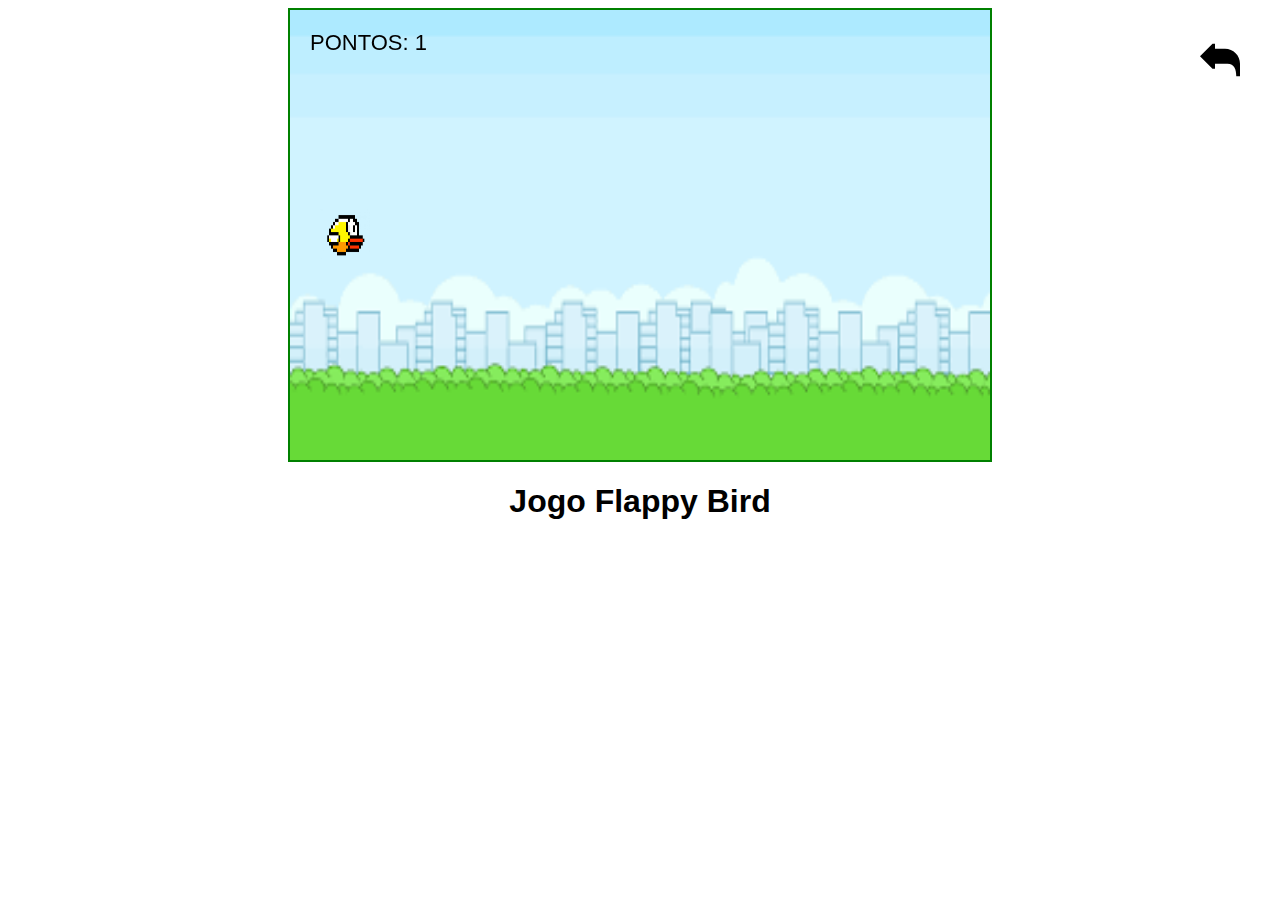
<file: projects/Flappy-Bird/index.html>
<!DOCTYPE html>

<html lang="pt-BR">

<head>
    <meta charset="UTF-8">
    <meta http-equiv="X-UA-Compatible" content="IE=edge">
    <meta name="viewport" content="width=device-width, initial-scale=1.0">
    <title>Flappy Bird do Davi SVC</title>

    <style>
        body {
            font-family: Arial, Helvetica, sans-serif;
            text-align: center;
            user-select: none;
        }

        body > a {
            position: absolute;
            z-index: 999;
            top: 40px;
            right: 40px;
        }

        body > a img {
            width: 40px;
        }
        
        canvas {
            display: block;
            margin: 0 auto;
            position: relative;
        }
    </style>

</head>

<body onload="start()">
    <canvas id="cnv" width="700" height="450" style="border: 2px solid green">
    </canvas>
    <a href="../../aps.html"><img src="../../assets/svg/return-back-svgrepo-com-black.svg" /></a>
    
    <h1>Jogo Flappy Bird</h1>

    <script>
        var refCanvas = document.getElementById("cnv")
        var ctx = refCanvas.getContext("2d");
        var passaro = new Image(); // Atributo para imagem
        var aceleracao = 0;
        var pontos;

        var framesInterval;

        var posicPassaro = {
            x: 30,
            y: refCanvas.height / 2 - 40
        }

        var tamanhoPassaro = {
            larg: 50, 
            alt: 50
        }

        var posicTroncoA = {
            x: refCanvas.width + 110,
            y: -80
        }

        var posicTroncoB = {
            x: refCanvas.width + 110,
            y: posicTroncoA.y + 350
        }

        var tamanhoTroncoA = {
            larg: 110,
            alt: 280
        }

        var tamanhoTroncoB = {
            larg: 110,
            alt: 280
        }

        var fundo = new Image();
        var troncoA = new Image();
        var troncoB = new Image();

        // Vamos criar as funções que utilizaremos no game.
        // Funções/Métodos são agrupamentos de instruções.
        // para realizar algo (função) específica, temos
        // as funções: start(); desenhar(); e movimento();

        function start () {
            pontos = 0;
            posicPassaro.y = refCanvas.height / 2 - 40;
            posicTroncoA.x = refCanvas.width + 100;
            posicTroncoB.x = refCanvas.width + 100;
            aceleracao = 0;

            // Definições de atributos e demais elementos
            fundo.src = 'images/fundo.png';
            troncoA.src = 'images/troncoA.png';
            troncoB.src = 'images/troncoB.png';
            passaro.src = 'images/passaro.png';

            addEventListener('mousedown', voar);
            framesInterval = setInterval(desenhar, 20);
        } // Fim da função

        function desenhar () {
            pontos += 0.09;
            posicTroncoA.x--;
            posicTroncoB.x--;
            aceleracao += 0.15;
            posicPassaro.y += aceleracao;
            colisao();
            repetirObstaculo();

            ctx.clearRect(0, 0, 800, 800);

            ctx.beginPath(); // Inicia o desenho
            ctx.drawImage(fundo, 0, 0, 700, 460);
            ctx.drawImage(passaro, posicPassaro.x, posicPassaro.y, tamanhoPassaro.larg, tamanhoPassaro.alt) // Carregar imagem
            ctx.drawImage(troncoA, posicTroncoA.x, posicTroncoA.y, tamanhoTroncoA.larg, tamanhoTroncoA.alt);
            ctx.drawImage(troncoB, posicTroncoB.x, posicTroncoB.y , tamanhoTroncoB.larg, tamanhoTroncoB.alt);
            ctx.font = "22px Arial";
            ctx.fillStyle = "black";
            ctx.fillText("PONTOS: " + parseInt(pontos), 20, 40);
            ctx.closePath(); // Encerra o desenho

        } // Fim da função desenhar

        function voar () {
            aceleracao = 4;
            aceleracao = -aceleracao;

        } // Fim da função desenhar

        function colisao () {
            if (posicPassaro.y < 0) {
                posicPassaro.y = 0;
                aceleracao = 1;
            }

            if (posicPassaro.y + tamanhoPassaro.alt> refCanvas.height) {
                alert('Game over');
                clearInterval(framesInterval);
                start();
            }

        } // Fim da função colisão

        function repetirObstaculo () {
            if (posicTroncoA.x + 80 < 0) {
                posicTroncoA.y = -80;
                posicTroncoB.y = posicTroncoA.y + 350;
                posicTroncoA.x = refCanvas.width + 110;
                posicTroncoB.x = refCanvas.width + 110;
                let randomNumber = 50 * Math.random();
                let cimaBaixo = Math.random();
                console.log(cimaBaixo);

                if (cimaBaixo > 0.5) {
                    posicTroncoA.y -= randomNumber;
                    posicTroncoB.y -= randomNumber;
                } else {
                    posicTroncoA.y += randomNumber;
                    posicTroncoB.y += randomNumber;
                }
                
            }

            

        }

        start();
        desenhar();

        
    </script>

</body>

</html>
</file>
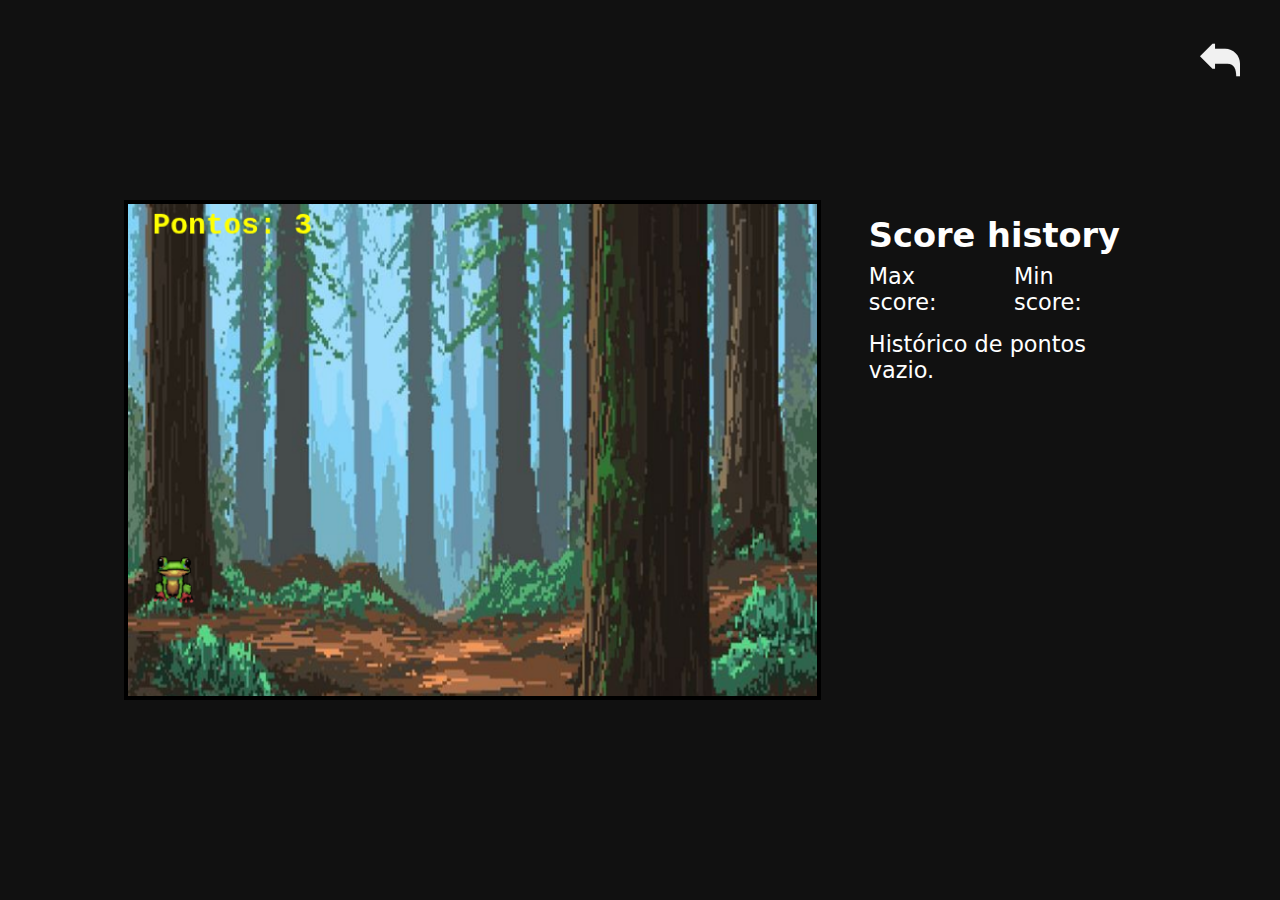
<file: projects/FrogTECDS/index.html>
<!DOCTYPE html>
<html lang="pt-br">

<head>
    <meta charset="UTF-8">
    <meta name="viewport" content="width=device-width, initial-scale=1.0">

    <link href="css/style.css" rel="stylesheet" />

    <title>FrogTECDS</title>
</head>

<body onload="start()">
    <a href="../../aps.html"><img src="../../assets/svg/return-back-svgrepo-com.svg"/></a>
    <div class="app">
        <canvas id="cnv" width="700" height="500"></canvas>
        <div class="score">
            <h2>Score history</h2>
            <div class="scoreboard">
                <div id="max-score">
                    <p>Max score: </p><span></span>
                </div>
                <div id="min-score">
                    <p>Min score: </p><span></span>
                </div>
            </div>
            <ul id="score-all">
                <li>
                    <p>100</p>
                </li>
            </ul>
        </div>
    </div>

    <script src="js/script.js"></script>
</body>

</html>
</file>
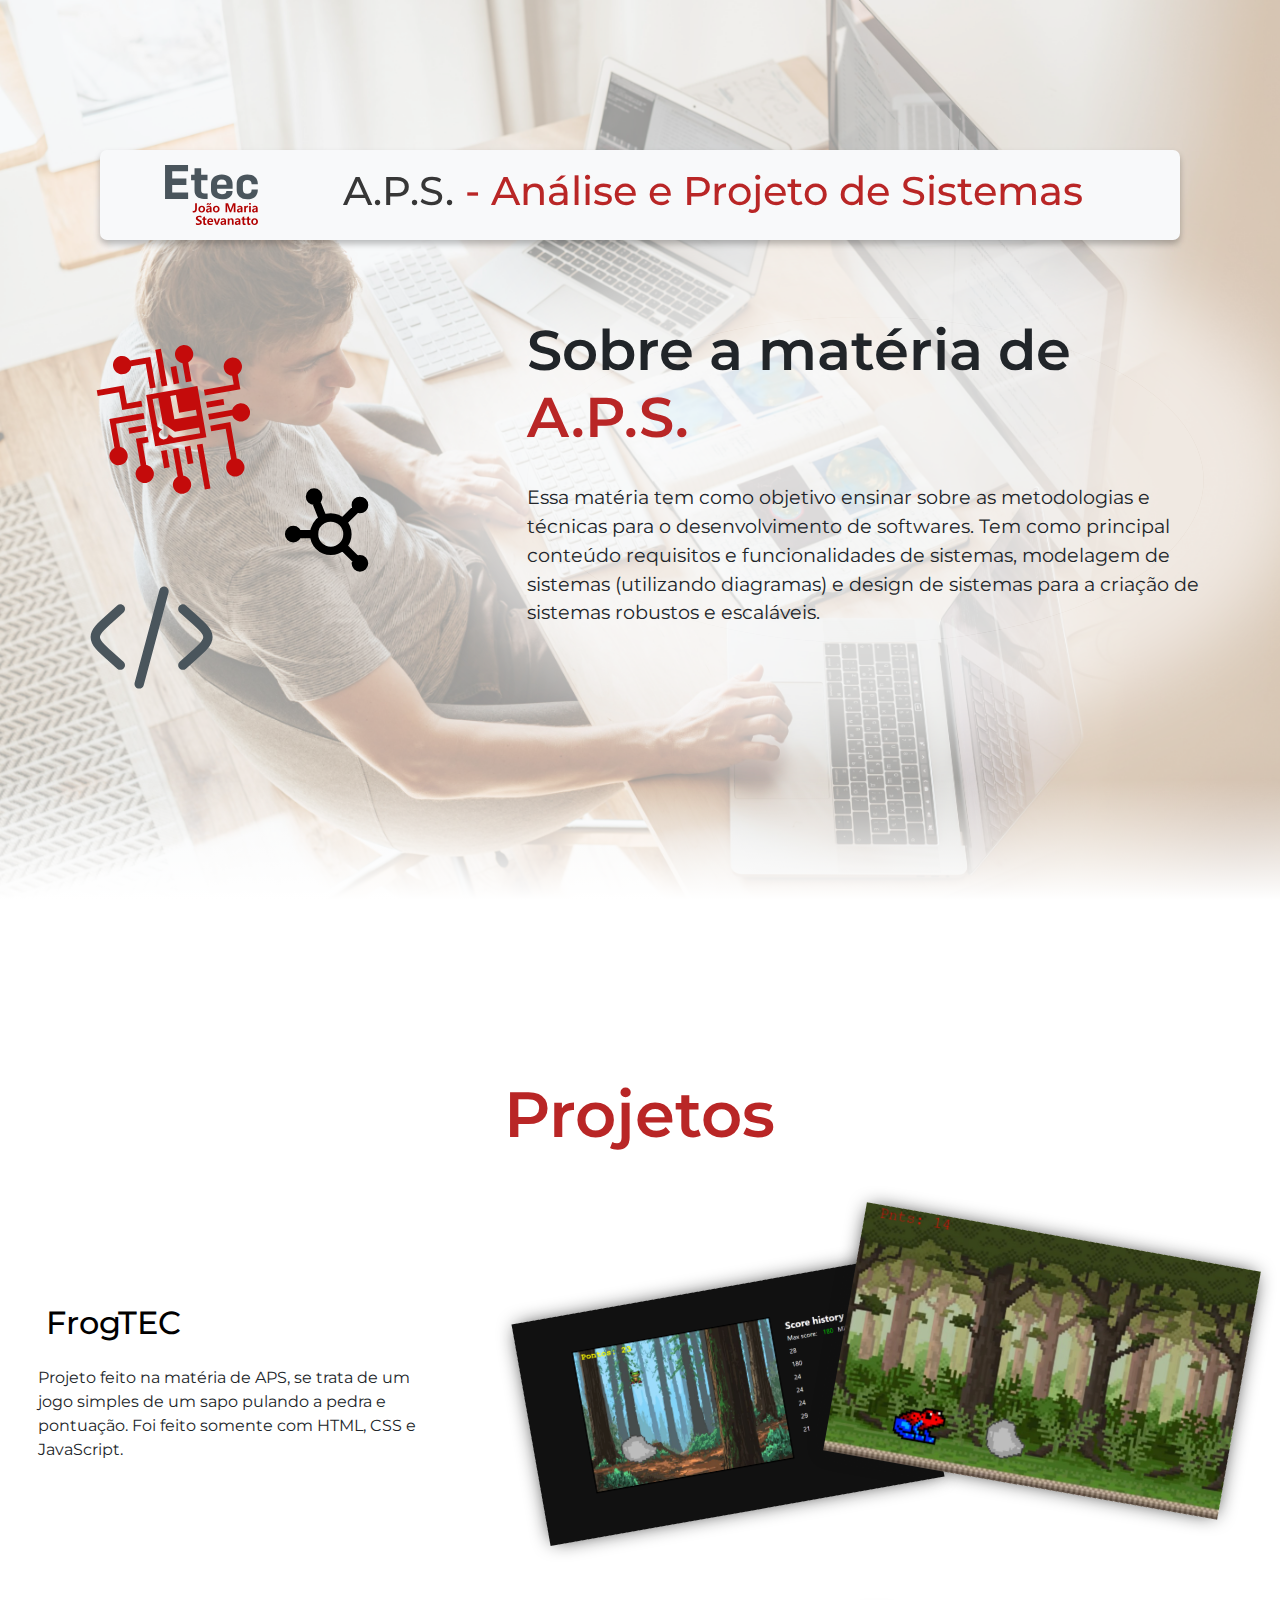
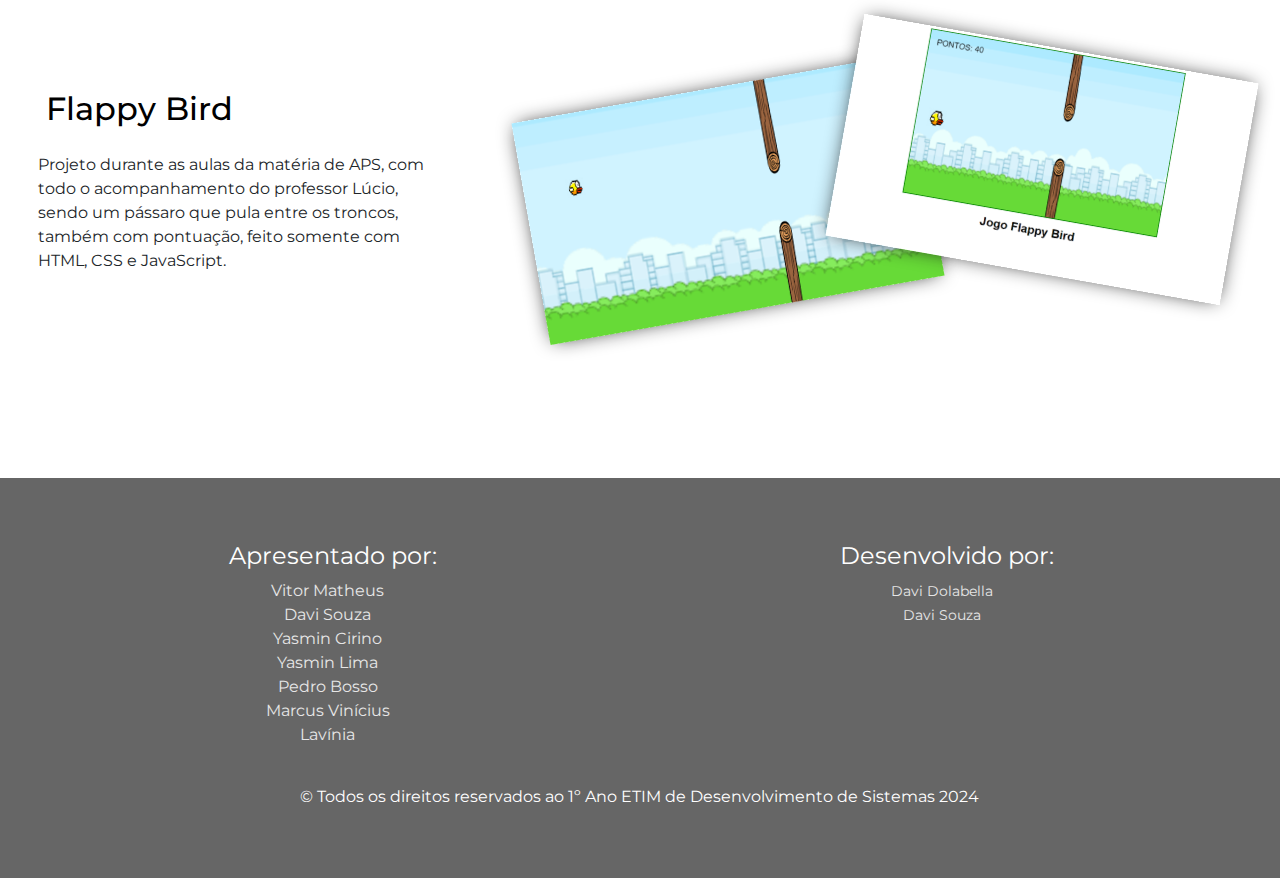
<file: aps.html>
<!DOCTYPE html>
<html lang="pt-br">

<head>
    <meta charset="UTF-8">
    <meta name="viewport" content="width=device-width, initial-scale=1.0">
    <title>Projeto Feira de Ciências 1ºC</title>

    <!-- Importing styles -->
    <link href="css/bootstrap.min.css" rel="stylesheet">
    <link rel="stylesheet" href="css/style.css">
    <link rel="stylesheet" href="css/aps.css" />

</head>

<body>
    <header>
        <nav class="navbar navbar-custom navbar-expand-lg bg-body-tertiary fixed-top px-3 py-2 ">
            <div class="container">
                <img src="assets/svg/EtecLogo.svg" class="EtecLogo ms-3">
                <ul class="navbar-nav nav-items ms-auto mb-1 current" id="menu">
                    <li class="nav-item">
                        <a href="index.html" class="nav-link">HOME</a>
                    </li>
                    <li class="nav-item">
                        <a href="#" class="nav-link selected">ANÁLISE E PROJETO DE SISTEMAS</a>
                    </li>
                    <li class="nav-item">
                        <a href="tpa.html" class="nav-link">TÉCNICAS DE PROGRAMAÇÃO E ALGORITMOS</a>
                    </li>
                    <li class="nav-item">
                        <a href="pw.html" class="nav-link">PROGRAMAÇÃO WEB</a>
                    </li>
                </ul>
                <h1 class="text-center Etim me-5" id="Etim"><span>A.P.S.</span> - Análise e Projeto de Sistemas</h1>
            </div>
        </nav>
    </header>
    <section class="first-section">
        <div class="light-bg"></div>
        <div class="container">
            <div class="svg-group">
                <img src="assets/svg/processor-svgrepo-com.svg" alt="processor-svg" id="processor-svg" />
                <img src="assets/svg/chart-network-svgrepo-com.svg" alt="chart-svg" id="chart-svg" />
                <img src="assets/svg/code-svgrepo-com.svg" alt="code-svg" id="code-svg" />
            </div>
            <div class="hero-content">
                <h1 class="hero-content-text">Sobre a matéria de <span>A.P.S.</span></h1>
                <p class="hero-content-text">
                    Essa matéria tem como objetivo ensinar sobre as metodologias e técnicas para o desenvolvimento de softwares. Tem como principal conteúdo requisitos e funcionalidades de sistemas, modelagem de sistemas (utilizando diagramas) e design de sistemas para a criação de sistemas robustos e escaláveis.
                </p>
            </div>
        </div>
    </section>
    <section class="second-section">
        <div class="container">
            <h1>Projetos</h1>
            <div class="projects">
                <div class="project-single">
                    <div class="project-content">
                        <h2><a href="projects/FrogTECDS/index.html">FrogTEC</a></h2>
                        <p>
                            Projeto feito na matéria de APS, se trata de um jogo simples de um sapo pulando a pedra e pontuação. Foi feito somente com HTML, CSS e JavaScript.
                        </p>
                    </div>
                    <div class="project-images">
                        <img src="assets/images/frogtec-davisvc.png" alt="frogtec-davisvc" />
                        <img src="assets/images/frogtec-davimd.jpg" alt="frogtec-davisvc" />
                    </div>
                </div>

                <div class="project-single">
                    <div class="project-content">
                        <h2><a href="projects/Flappy-Bird/index.html">Flappy Bird</a></h2>
                        <p>
                            Projeto durante as aulas da matéria de APS, com todo o acompanhamento do professor Lúcio, sendo um pássaro que pula entre os troncos, também com pontuação, feito somente com HTML, CSS e JavaScript.
                        </p>
                    </div>
                    <div class="project-images">
                        <img src="assets/images/flap-bird-davisvc.png" alt="frogtec-davisvc" />
                        <img src="assets/images/flap-bird-davisvc-2.png" alt="frogtec-davisvc" />
                    </div>
                </div>
            </div>
        </div>
    </section>
    <footer>
        <div class="container text-center">
          <div class="row mb-4">
            <div class="apresentadores col-6">
              <h2>Apresentado por:</h2>
              <ul>
                <li>Vitor Matheus</li>
                <li>Davi Souza</li>
                <li>Yasmin Cirino</li>
                <li>Yasmin Lima</li>
                <li>Pedro Bosso</li>
                <li>Marcus Vinícius</li>
                <li>Lavínia </li>
              </ul>
            </div>
            <div class="desenvolvedores col-6">
              <h2>Desenvolvido por:</h2>
              <ul>
                <li><a target="_blank" href="https://github.com/davimdolabella">Davi Dolabella</a></li>
                <li><a target="_blank" href="https://github.com/DevDaviSVC">Davi Souza</a></li>
              </ul>
            </div>
          </div>
          <h2>
            &copy; Todos os direitos reservados ao 1º Ano ETIM de Desenvolvimento de Sistemas 2024
          </h2>
        </div>
      </footer>
    <script src="js/bootstrap.bundle.min.js" crossorigin="anonymous"></script>
    <script src="js/script.js"></script>
</body>

</html>
</file>
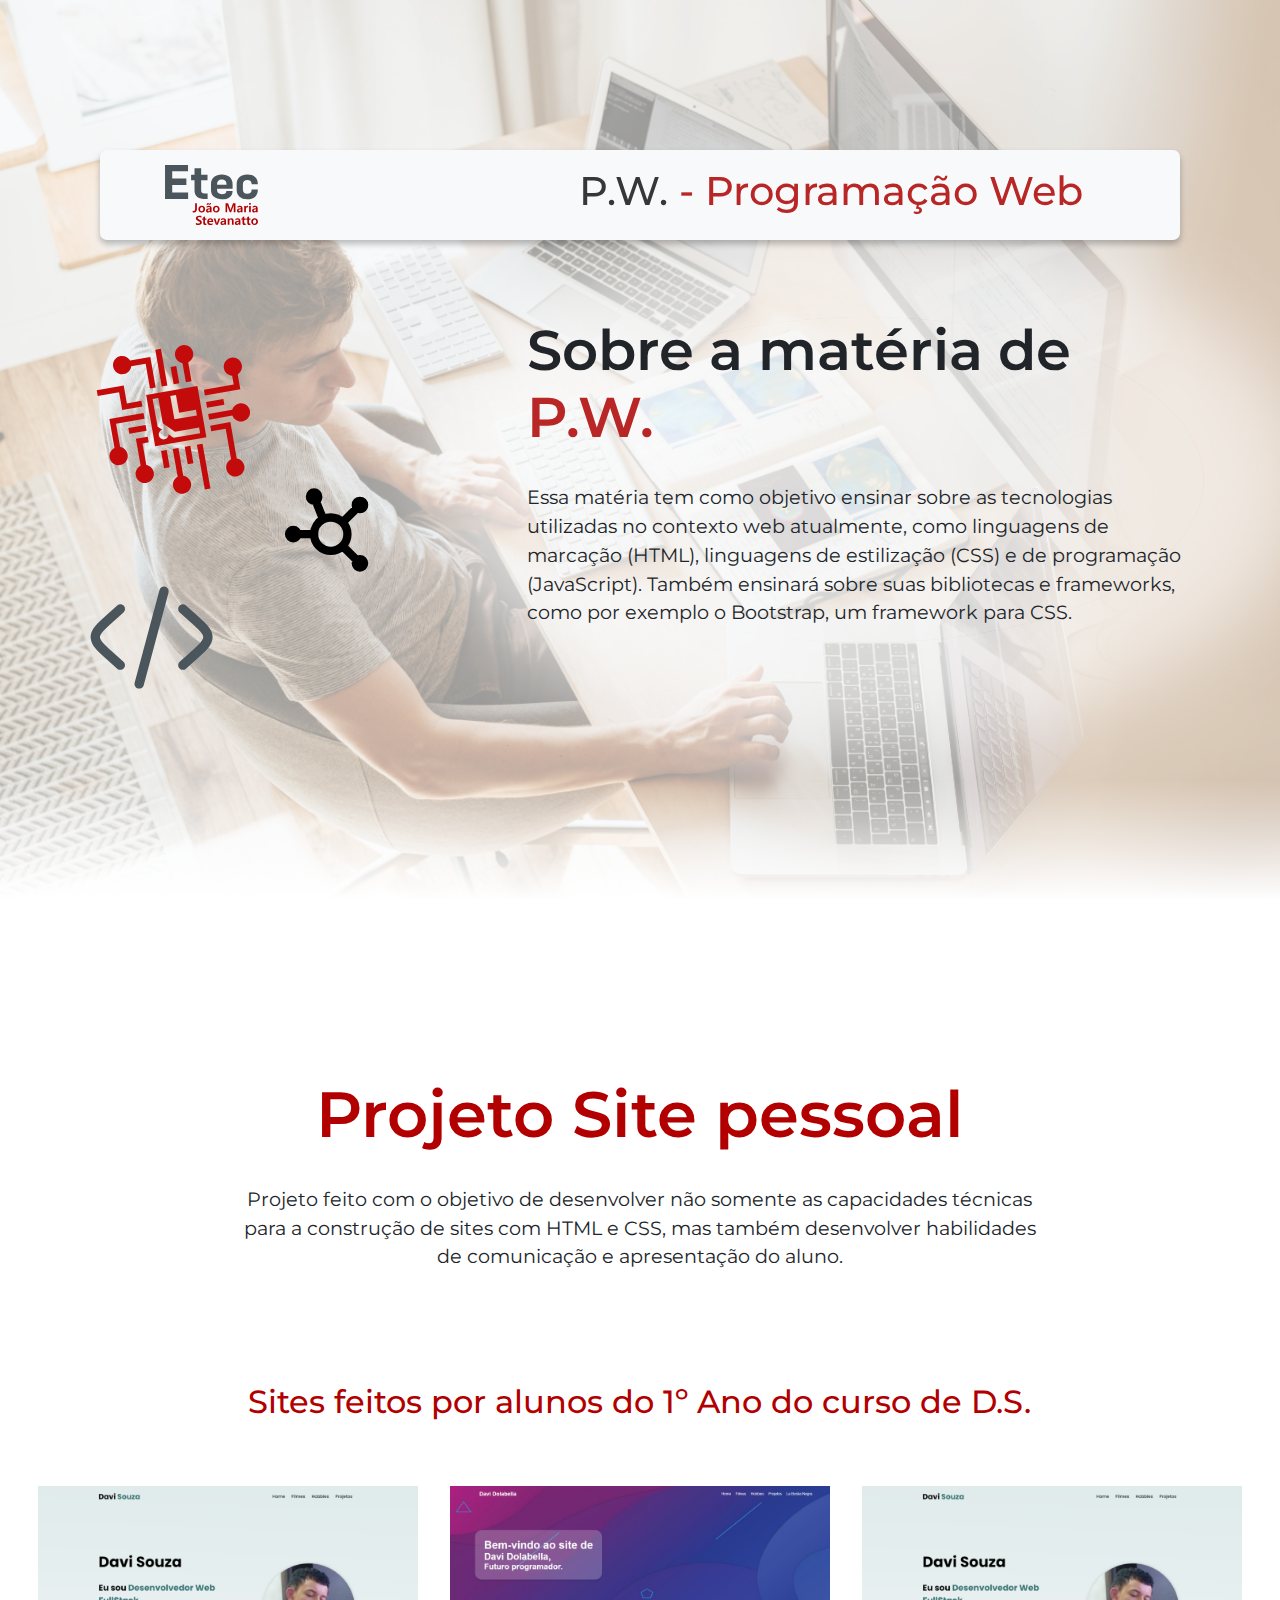
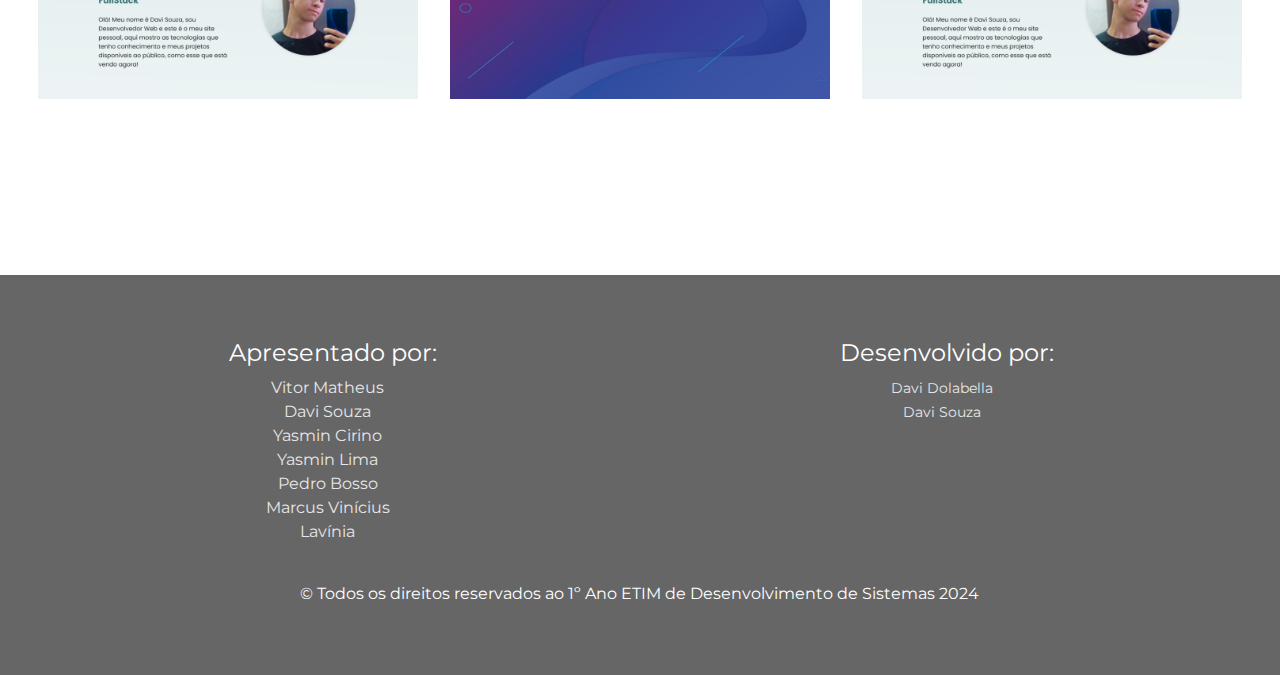
<file: pw.html>
<!DOCTYPE html>
<html lang="pt-br">

<head>
    <meta charset="UTF-8">
    <meta name="viewport" content="width=device-width, initial-scale=1.0">
    <title>Projeto Feira de Ciências 1ºC</title>

    <!-- Importing styles -->
    <link href="css/bootstrap.min.css" rel="stylesheet">
    <link rel="stylesheet" href="css/style.css">
    <link rel="stylesheet" href="css/pw.css" />

</head>

<body>
    <header>
        <nav class="navbar navbar-custom navbar-expand-lg bg-body-tertiary fixed-top px-3 py-2 ">
            <div class="container">
                <img src="assets/svg/EtecLogo.svg" class="EtecLogo ms-3">
                <ul class="navbar-nav nav-items ms-auto mb-1 current" id="menu">
                    <li class="nav-item">
                        <a href="index.html" class="nav-link">HOME</a>
                    </li>
                    <li class="nav-item">
                        <a href="aps.html" class="nav-link">ANÁLISE E PROJETO DE SISTEMAS</a>
                    </li>
                    <li class="nav-item">
                        <a href="tpa.html" class="nav-link">TÉCNICAS DE PROGRAMAÇÃO E ALGORITMOS</a>
                    </li>
                    <li class="nav-item">
                        <a href="#" class="nav-link selected">PROGRAMAÇÃO WEB</a>
                    </li>
                </ul>
                <h1 class="text-center Etim me-5" id="Etim"><span>P.W.</span> - Programação Web</h1>
            </div>
        </nav>
    </header>
    <section class="first-section">
        <div class="light-bg"></div>
        <div class="container">
            <div class="svg-group">
                <img src="assets/svg/processor-svgrepo-com.svg" alt="processor-svg" id="processor-svg" />
                <img src="assets/svg/chart-network-svgrepo-com.svg" alt="chart-svg" id="chart-svg" />
                <img src="assets/svg/code-svgrepo-com.svg" alt="code-svg" id="code-svg" />
            </div>
            <div class="hero-content">
                <h1 class="hero-content-text">Sobre a matéria de <span>P.W.</span></h1>
                <p class="hero-content-text">
                    Essa matéria tem como objetivo ensinar sobre as tecnologias utilizadas no contexto web atualmente,
                    como linguagens de marcação (HTML), linguagens de estilização (CSS) e de programação (JavaScript).
                    Também ensinará sobre suas bibliotecas e frameworks, como por exemplo o Bootstrap, um framework para
                    CSS.
                </p>
            </div>
        </div>
    </section>
    <section class="second-section">
        <div class="container">
            <div class="header">
                <h1>Projeto Site pessoal</h1>
                <p>
                    Projeto feito com o objetivo de desenvolver não somente as capacidades técnicas para a construção de
                    sites com HTML e CSS, mas também desenvolver habilidades de comunicação e apresentação do aluno.
                </p>
            </div>
            <h2 class="text-center">
                Sites feitos por alunos do 1º Ano do curso de D.S.
            </h2>
            <div class="project-images">
                <div>
                    <img src="assets/images/site-pessoal-davisvc.png"/>
                </div>
                <div>
                    <img src="assets/images/site-pessoal-davimd.png"/>
                </div>
                <div>
                    <img src="assets/images/site-pessoal-davisvc.png"/>
                </div>
            </div>
        </div>
    </section>
    <footer>
        <div class="container text-center">
          <div class="row mb-4">
            <div class="apresentadores col-6">
              <h2>Apresentado por:</h2>
              <ul>
                <li>Vitor Matheus</li>
                <li>Davi Souza</li>
                <li>Yasmin Cirino</li>
                <li>Yasmin Lima</li>
                <li>Pedro Bosso</li>
                <li>Marcus Vinícius</li>
                <li>Lavínia </li>
              </ul>
            </div>
            <div class="desenvolvedores col-6">
              <h2>Desenvolvido por:</h2>
              <ul>
                <li><a target="_blank" href="https://github.com/davimdolabella">Davi Dolabella</a></li>
                <li><a target="_blank" href="https://github.com/DevDaviSVC">Davi Souza</a></li>
              </ul>
            </div>
          </div>
          <h2>
            &copy; Todos os direitos reservados ao 1º Ano ETIM de Desenvolvimento de Sistemas 2024
          </h2>
        </div>
      </footer>
    <script src="js/bootstrap.bundle.min.js" crossorigin="anonymous"></script>
    <script src="js/script.js"></script>
</body>

</html>
</file>
<file: projects/FrogTECDS/css/style.css>
* {
    margin: 0;
    padding: 0;
    box-sizing: border-box;
}

:root {
    font-family: system-ui, -apple-system, BlinkMacSystemFont, 'Segoe UI', Roboto, Oxygen, Ubuntu, Cantarell, 'Open Sans', 'Helvetica Neue', sans-serif;
    scroll-behavior: smooth;
    color: white;
}

html, body {
    background-color: #111;
}

body > a {
    position: absolute;
    right: 40px;
    top: 40px;
}

body > a img {
    width: 40px;
}

.app {
    display: flex;
    position: absolute;
    top: 50%;
    left: 50%;
    transform: translate(-50%, -50%);
    gap: 2rem;
}

canvas {
    display: block;
    border: 4px solid black;
    width: 700px;
    height: 500px;
}

.score {
    min-width: 300px;
    padding: 1rem;
    font-size: 1.4rem;
}

.score h2 {
    margin-bottom: 0.5rem;
}

.scoreboard {
    display: flex;
    gap: 1rem;
    padding-bottom: 0.5rem;
}

.score ul {
    list-style-type: none;
}

.scoreboard span {
    color: rgb(0, 204, 0);
}

.scoreboard #min-score span {
    color: rgb(255, 137, 137);
}

.scoreboard > div {
    display: flex;
    gap: 1rem;
}

.scoreboard p {
    min-width: 110px;
}

.score ul li {
    padding: 0.5rem 0;
}

#score-all {
    max-height: 380px;
    overflow-y: auto;
}

::-webkit-scrollbar {
    width: 10px;
    background-color: #111;
}

::-webkit-scrollbar-thumb {
    background-color: #b1b1b1;
    border-radius: 5px;
}

@media screen and (max-width: 1100px) {
    .app {
        flex-direction: column;
        align-items: center;
        position: static;
        top: 0%;
        left: 0%;
        transform: translate(-0%, -0%);
        padding: 2rem 0;
    }
}
</file>
<file: css/style.css>
* {
    margin: 0;
    padding: 0;
}

body {
    min-height: 100vh;
    font-family: Montserrat, Arial, Helvetica, sans-serif;
    user-select: none;
}

:root {
    --cinza-texto-base: #666;
    --vermelho-base: #b20000
}

.container {
    max-width: 1600px;
    width: 96%;
    margin: 0 auto;
}

@font-face {
    font-family: 'Montserrat';
    src: url('../fonts/Montserrat/Montserrat-VariableFont_wght.ttf');
}

.Etim {
    color: rgb(185, 38, 38);
}

.Etim span {
    color: rgb(55, 55, 55);
}

.EtecLogo {
    height: 60px;
}

li {
    padding-right: 10px;
}

a {
    font-size: 14px;
    border-radius: 5px;
}

.nav-link:hover {
    background-color: rgb(185, 38, 38);
    border-radius: 5px;
    color: white;
}

nav {
    height: 90px;
    margin: 70px 100px;
    margin-top: 150px;
    transition: 0.4s ease-in;
}

nav.sticky {
    margin: 10px;
    height: 90px;
}

.navbar-custom {
    background-color: #f8f9fa;
    box-shadow: 0 4px 6px rgba(0, 0, 0, 0.25);
    border-radius: 7px;
}

.nav-link {
    color: black;
}

.selected {
    background-color: rgb(185, 38, 38);
    color: white;
}

.nav-items {
    padding-left: 1.5rem;
}

.nav-display {
    display: flex;
    flex-direction: column;
}

.current {
    display: none;
    transition: 0.3s ease-in-out;
}

/***************************************/
.sectionum{
    width: 100%;
    height: 120vh;
}
/*****************************************/


.sectiondois{
    position: relative;
    background-color: rgb(247, 245, 245);
    padding: 7rem 0;
}
.sectiondois::before {
    content: "";
    position: absolute;
    background-image: linear-gradient( transparent, rgb(247, 245, 245));
    top: -120px;
    height: 120px;
    width: 100%;
}
.sectiondois h2{
    color: rgb(193, 14, 14);
}
.flip-card{
    margin: auto;
    height: 300px;
}
.flip-card-front{
    background-color: white;
}
.flip-card-back{
    background-color: #d54317;
    color: white;
    transform: rotateY(180deg);
    z-index: 1;
}
.flip-card-inner{
    position: relative;
    height: 100%;
    transition: transform 0.7s ease-in;
    transform-style: preserve-3d;
}
.flip-card-back, .flip-card-front{
    position: absolute;
    width: 100%;
    height: 100%;
    backface-visibility: hidden;
}
.flip-card:hover .flip-card-inner{
    transform: rotateY(180deg);
}

/******************************************/
.sectiontres{
    width: 100%;
    background-color: rgb(196, 11, 11);
    color: rgb(242, 241, 241);
}
.bg{
    width: 70%;
    padding:2%;
    background-color: rgba(255, 255, 255, 0.373);
}
.icon_tec{
    width: 10%;
    transition: transform 0.4s ease-in-out;
}

#mysql-icon {
    position: relative;
}

#mysql-icon img {
    position: relative;
    width: 100%;
    top: -8px;
}

#mysql-icon div {
    width: 100%;
    height: 100%;
    position: absolute;
    top: 0;
    left: 0;
    border-radius: 50%;
    background-color: #4479A1;
}

.icon_tec:hover{
    transform: scale(1.1);
}
/******************************************/
.sectionquatro{
    width: 100%;
    height: 80vh;
    background-color: rgb(255, 255, 255);
}
.sectionquatro .container > h2{
    color: #d54317;
}
.sectionquatro .img_mercado_trabalho{
    height: 50vh;
    background-color: red;
    background-image: url('../assets/images/mercado_de_trabalho.jpg');
    background-size: 100% 100%;
}
/******************************************/

/*********** HERO ***************/
.first-section {
    min-height: 100vh;
    background-image: url("../assets/images/aps-background-image.jpg");
    background-size: cover;
    position: relative;
    overflow: hidden;
}

.first-section .light-bg {
    position: absolute;
    top: 0;
    left: 0;
    width: 100%;
    height: 100%;
    background-color: #fff;
    opacity: 0.6;
}

.first-section .container {
    padding: 4%;
    position: absolute;
    top: 30px;
    left: 50%;
    transform: translateX(-50%);
    display: flex;
    align-items: center;
    height: 100vh;
}

.first-section .svg-group {
    position: relative;
    height: 100%;
    width: 40%;
}

.first-section .svg-group #processor-svg {
    width: 200px;
    position: absolute;
    top: 30%;
    transform: rotate(-10deg);
}

.first-section .svg-group #chart-svg {
    width: 100px;
    position: absolute;
    top: 50%;
    left: 200px;
}

.first-section .svg-group #code-svg {
    width: 150px;
    position: absolute;
    top: 60%;
}

.first-section .hero-content {
    border-radius: 50%;
    font-size: 1.2rem;
    background-color: rgba(255, 255, 255, 0.6);
    box-shadow: 0 0 80px 100px rgba(255, 255, 255, 0.6);
    width: 60%
}

.hero-content-text {
    position: relative;
}

.first-section .hero-content h1 {
    font-size: 3.5rem;
    margin-bottom: 2rem;
    font-weight: 600;
}

.first-section .hero-content span {
    color: rgb(185, 38, 38);
}

/***********************************/
footer {
    width: 100%;
    background-color: var(--cinza-texto-base);
    padding: 4rem 0;
    color: rgb(230, 230, 230);
}

footer a {
    color: rgb(230, 230, 230);
    text-decoration: none;
}

footer h2 {
    font-size: 1rem;
    color: white;
    font-weight: normal;
}

footer .row h2 {
    font-size: 1.5rem;
    color: white;
    font-weight: normal;
}

footer ul {
    list-style-type: none;
    padding: 0;
}

footer .desenvolvedores li a {
    transition: color 0.2s ease;
    cursor: pointer;
    width: 100%;
    display: inline-block;
}

footer .desenvolvedores li:hover a {
    color: white;
}

::-webkit-scrollbar {
    width: 10px;
}

::-webkit-scrollbar-thumb {
    background-color: rgb(196, 11, 11);
    border-radius: 3px;
}
</file>
<file: css/aps.css>
.second-section {
    padding: 11rem 0;
    position: relative;
    min-height: 100vh;
}

.second-section::before {
    content: "";
    position: absolute;
    background-image: linear-gradient( transparent, #fff);
    top: -120px;
    height: 120px;
    width: 100%;
}

.second-section .container > h1 {
    font-size: 4rem;
    text-align: center;
    font-weight: 600;
    color: rgb(185, 38, 38);
}

.projects {
    display: flex;
    flex-direction: column;
    gap: 10rem;
    margin-top: 7rem;
}

.project-single {
    display: flex;
    justify-content: space-between;
    align-items: center;
}

.project-single .project-content h2 a {
    text-decoration: none;
    font-size: 2rem;
    color: black;
    position: relative;
    padding: 0.5rem;
    border-radius: 6px;
    transition: background-color 0.2s ease, color 0.2s ease;
}

.project-single .project-content h2 a:hover {
    background-color: rgb(185, 38, 38);
    color: white;
}

.project-single .project-content p {
    margin-top: 1.5rem;
}

.project-single .project-content {
    width: 50%;
}

.project-images {
    white-space: nowrap;
}

.project-single .project-images img {
    width: 400px;
    box-shadow: 0 0 20px -5px #111;
}

.project-single .project-images img:first-child {
    transform: translate(90px, 10px) rotate(-10deg);
}

.project-single .project-images img:last-child {
    transform: translate(0px, -30px) rotate(10deg);
}
</file>
<file: css/pw.css>
.second-section {
    padding: 11rem 0;
    position: relative;
    min-height: 100vh;
}

.second-section::before {
    content: "";
    position: absolute;
    background-image: linear-gradient( transparent, #fff);
    top: -120px;
    height: 120px;
    width: 100%;
}

.second-section .header {
    max-width: 800px;
    text-align: center;
    margin: 0 auto;
    margin-bottom: 7rem;
}

.second-section .header h1 {
    color: var(--vermelho-base);
    font-size: 4rem;
    margin-bottom: 2rem;
    font-weight: 600;
}

.second-section .header p {
    font-size: 1.2rem;
}

.second-section .container > h2 {
    font-size: 2rem;
    color: var(--vermelho-base);
    margin-bottom: 4rem;
}

.second-section .project-images {
    display: grid;
    grid-template-columns: repeat(3, 1fr);
    gap: 2rem;
}

.second-section .project-images img {
    width: 100%;
    transition: transform 0.3s ease;
}

.second-section .project-images img:hover {
    transform: scale(1.01);
}
</file>
